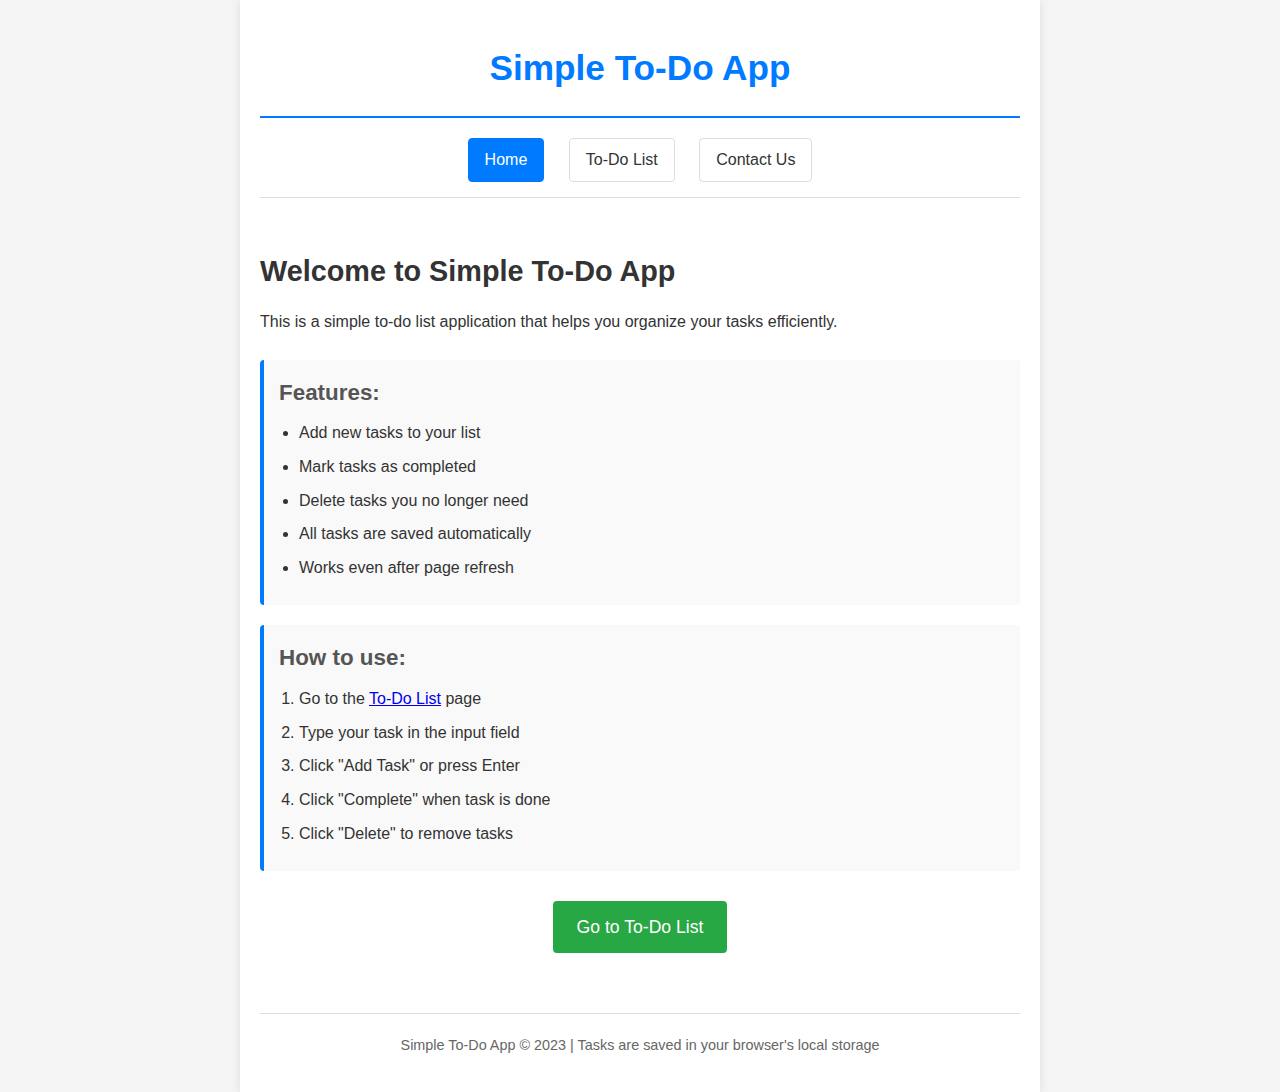
<file: index.html>
<!DOCTYPE html>
<html lang="en">
<head>
    <meta charset="UTF-8">
    <meta name="viewport" content="width=device-width, initial-scale=1.0">
    <title> To-Do App - Home</title>
    <link rel="stylesheet" href="style.css">
</head>
<body>
    <div class="container">
        <header>
            <h1>Simple To-Do App</h1>
        </header>
        
       
            <nav>
    <a href="index.html" class="active">Home</a>
    <a href="todo.html">To-Do List</a>
    <a href="contact.html">Contact Us</a>

        </nav>
        
        <main>
            <h2>Welcome to Simple To-Do App</h2>
            <p>This is a simple to-do list application that helps you organize your tasks efficiently.</p>
            
            <div class="features">
                <div class="feature">
                    <h3>Features:</h3>
                    <ul>
                        <li>Add new tasks to your list</li>
                        <li>Mark tasks as completed</li>
                        <li>Delete tasks you no longer need</li>
                        <li>All tasks are saved automatically</li>
                        <li>Works even after page refresh</li>
                    </ul>
                </div>
                
                <div class="feature">
                    <h3>How to use:</h3>
                    <ol>
                        <li>Go to the <a href="todo.html">To-Do List</a> page</li>
                        <li>Type your task in the input field</li>
                        <li>Click "Add Task" or press Enter</li>
                        <li>Click "Complete" when task is done</li>
                        <li>Click "Delete" to remove tasks</li>
                    </ol>
                </div>
            </div>
            
            <div class="cta">
                <a href="todo.html" class="btn">Go to To-Do List</a>
            </div>
        </main>
        
        <footer>
            <p>Simple To-Do App &copy; 2023 | Tasks are saved in your browser's local storage</p>
        </footer>
    </div>
    
    <script src="script.js"></script>
</body>
</html>
</file>
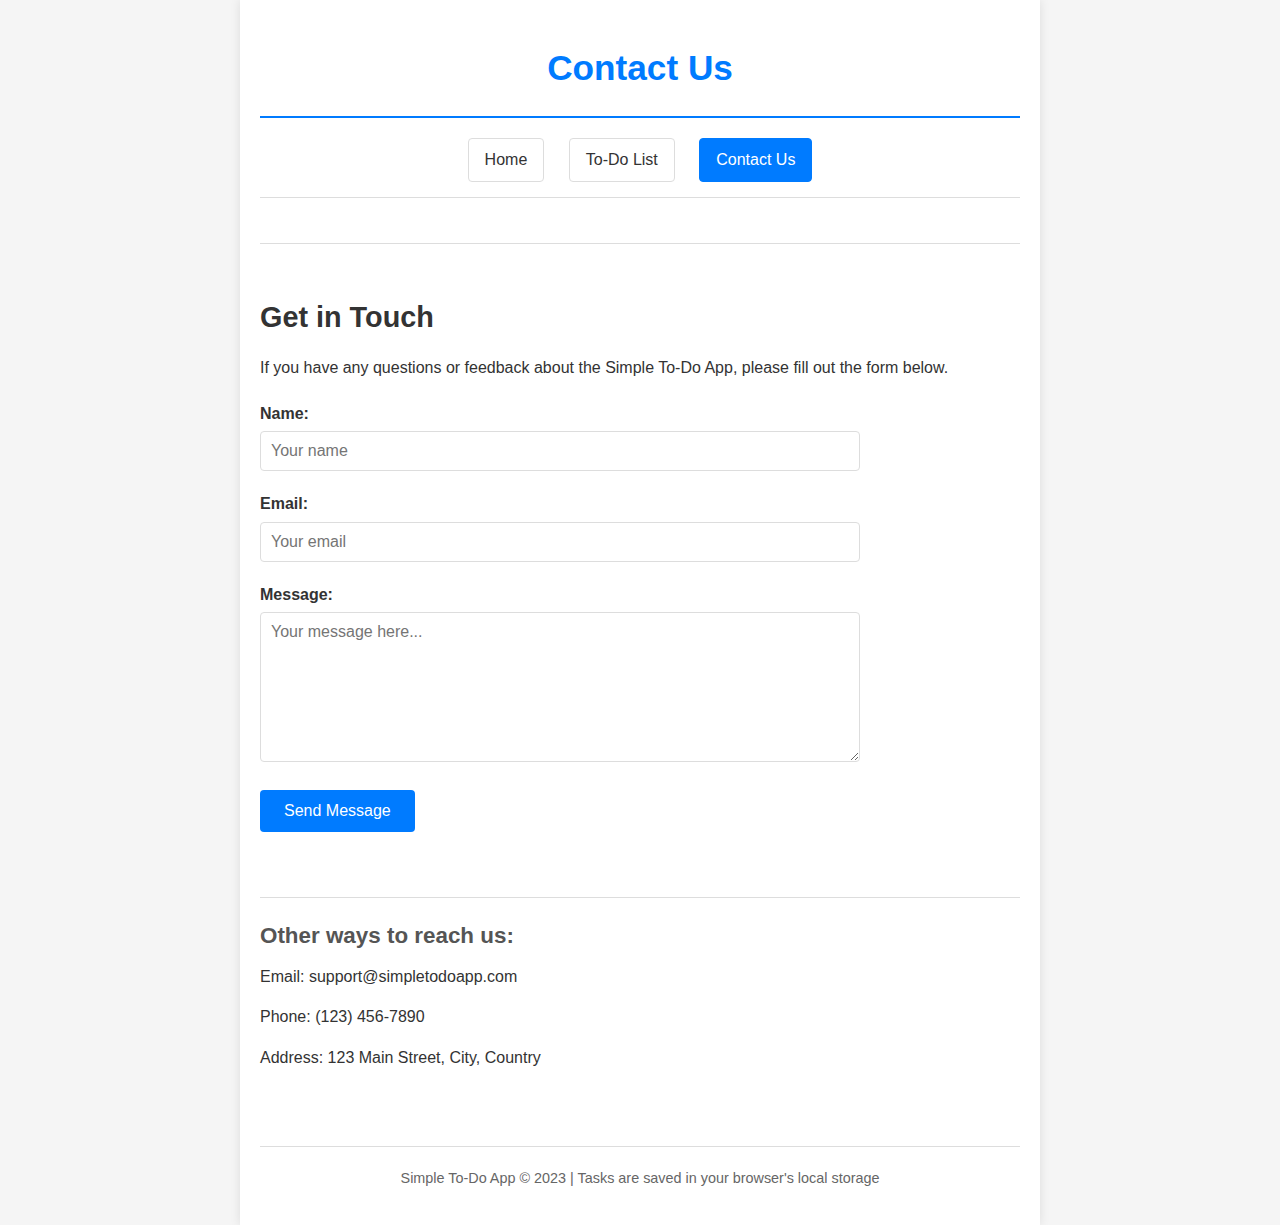
<file: contact.html>
<!DOCTYPE html>
<html lang="en">
<head>
    <meta charset="UTF-8">
    <meta name="viewport" content="width=device-width, initial-scale=1.0">
    <title>Simple To-Do App - Contact</title>
    <link rel="stylesheet" href="style.css">
</head>
<body>
    <div class="container">
        <header>
            <h1>Contact Us</h1>
        </header>
        
        <nav>
           <nav>
    <a href="index.html">Home</a>
    <a href="todo.html">To-Do List</a>
    <a href="contact.html" class="active">Contact Us</a>
</nav>
        </nav>
        
        <main>
            <h2>Get in Touch</h2>
            <p>If you have any questions or feedback about the Simple To-Do App, please fill out the form below.</p>
            
            <div class="contact-form">
                <div class="form-group">
                    <label for="name">Name:</label>
                    <input type="text" id="name" placeholder="Your name">
                </div>
                
                <div class="form-group">
                    <label for="email">Email:</label>
                    <input type="email" id="email" placeholder="Your email">
                </div>
                
                <div class="form-group">
                    <label for="message">Message:</label>
                    <textarea id="message" placeholder="Your message here..."></textarea>
                </div>
                
                <button id="submitContact" class="submit-btn">Send Message</button>
                <div id="contactMessage" class="message"></div>
            </div>
            
            <div class="contact-info">
                <h3>Other ways to reach us:</h3>
                <p>Email: support@simpletodoapp.com</p>
                <p>Phone: (123) 456-7890</p>
                <p>Address: 123 Main Street, City, Country</p>
            </div>
        </main>
        
        <footer>
            <p>Simple To-Do App &copy; 2023 | Tasks are saved in your browser's local storage</p>
        </footer>
    </div>
    
    <script src="script.js"></script>
</body>
</html>
</file>
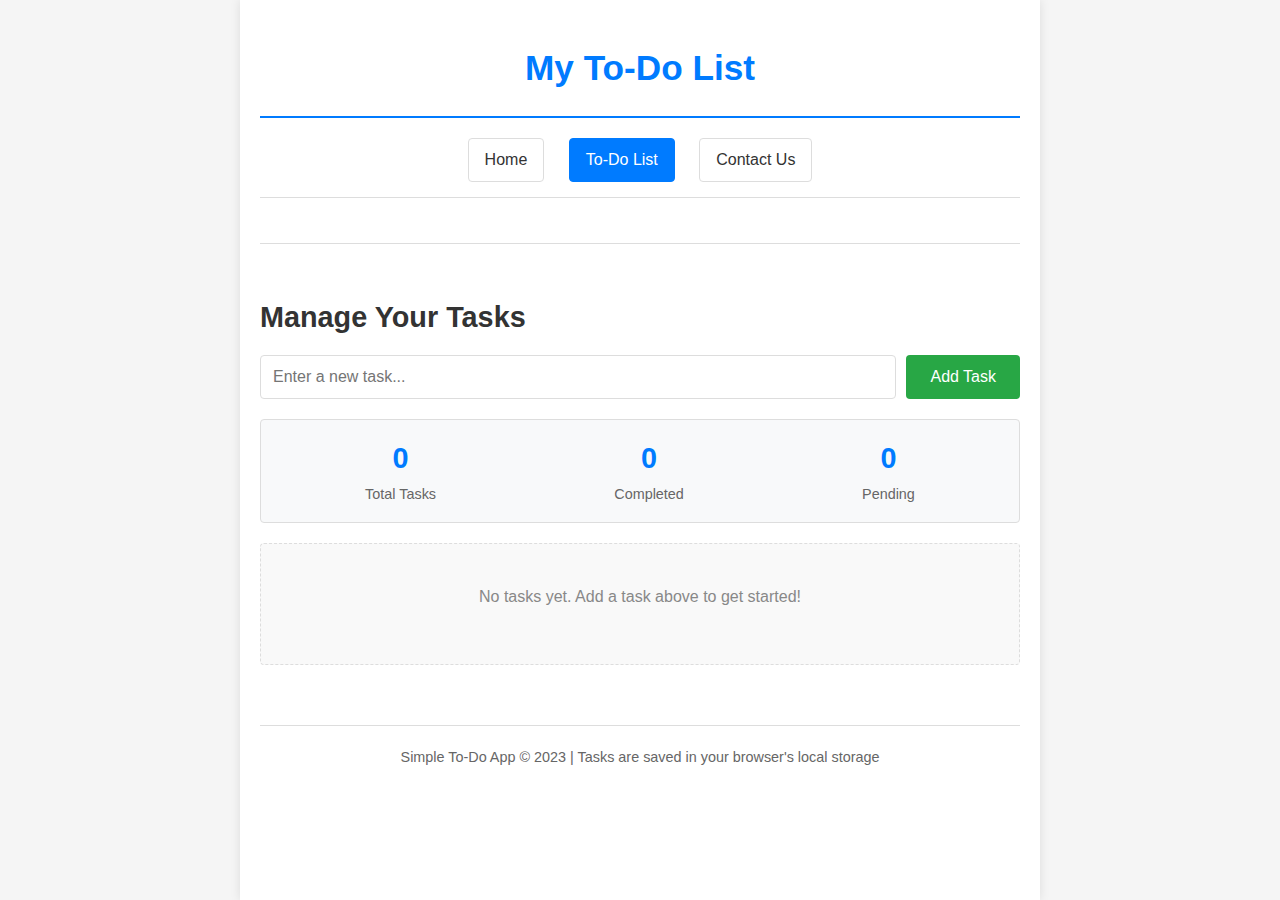
<file: to-do.html>
<!DOCTYPE html>
<html lang="en">
<head>
    <meta charset="UTF-8">
    <meta name="viewport" content="width=device-width, initial-scale=1.0">
    <title>Simple To-Do App - My Tasks</title>
    <link rel="stylesheet" href="style.css">
    <base href="https://dagim067.github.io/to-do/">
</head>
<body>
    <div class="container">
        <header>
            <h1>My To-Do List</h1>
        </header>
        
        <nav>
            <nav>
    <a href="index.html">Home</a>
    <a href="todo.html" class="active">To-Do List</a>
    <a href="contact.html">Contact Us</a>
</nav>
        </nav>
        
        <main>
            <h2>Manage Your Tasks</h2>
            
            <div class="todo-input">
                <input type="text" id="todoInput" placeholder="Enter a new task...">
                <button id="addBtn">Add Task</button>
            </div>
            
            <div class="stats">
                <div class="stat">
                    <span class="stat-number" id="totalTasks">0</span>
                    <span class="stat-label">Total Tasks</span>
                </div>
                <div class="stat">
                    <span class="stat-number" id="completedTasks">0</span>
                    <span class="stat-label">Completed</span>
                </div>
                <div class="stat">
                    <span class="stat-number" id="pendingTasks">0</span>
                    <span class="stat-label">Pending</span>
                </div>
            </div>
            
            <div id="todoContainer">
                <ul id="todoList">
                    <!-- Tasks will be added here by JavaScript -->
                </ul>
                <div id="emptyMessage" class="empty-message">
                    <p>No tasks yet. Add a task above to get started!</p>
                </div>
            </div>
        </main>
        
        <footer>
            <p>Simple To-Do App &copy; 2023 | Tasks are saved in your browser's local storage</p>
        </footer>
    </div>
    
    <script src="script.js"></script>
</body>
</html>
</file>
<file: style.css>
* {
    margin: 0;
    padding: 0;
    box-sizing: border-box;
    font-family: Arial, sans-serif;
}

body {
    background-color: #f5f5f5;
    color: #333;
    line-height: 1.6;
}

.container {
    max-width: 800px;
    margin: 0 auto;
    padding: 20px;
    background-color: white;
    min-height: 100vh;
    box-shadow: 0 0 10px rgba(0,0,0,0.1);
}

header {
    text-align: center;
    padding: 20px 0;
    border-bottom: 2px solid #007bff;
    margin-bottom: 20px;
}

h1 {
    color: #007bff;
    font-size: 2.2rem;
}

h2 {
    color: #333;
    margin-bottom: 15px;
    font-size: 1.8rem;
}

h3 {
    color: #555;
    margin-bottom: 10px;
    font-size: 1.4rem;
}

nav {
    text-align: center;
    margin-bottom: 30px;
    padding-bottom: 15px;
    border-bottom: 1px solid #ddd;
}

nav a {
    display: inline-block;
    margin: 0 10px;
    padding: 8px 16px;
    text-decoration: none;
    color: #333;
    border: 1px solid #ddd;
    border-radius: 4px;
    transition: all 0.3s;
}

nav a:hover {
    background-color: #f0f0f0;
}

nav a.active {
    background-color: #007bff;
    color: white;
    border-color: #007bff;
}

main {
    padding: 20px 0;
}

p {
    margin-bottom: 15px;
}


.features {
    margin: 25px 0;
}

.feature {
    background-color: #f9f9f9;
    padding: 15px;
    margin-bottom: 20px;
    border-left: 4px solid #007bff;
    border-radius: 4px;
}

.feature ul, .feature ol {
    margin-left: 20px;
    margin-bottom: 10px;
}

.feature li {
    margin-bottom: 8px;
}

.cta {
    text-align: center;
    margin-top: 30px;
}

.btn {
    display: inline-block;
    padding: 12px 24px;
    background-color: #28a745;
    color: white;
    text-decoration: none;
    border-radius: 4px;
    font-size: 1.1rem;
    transition: background-color 0.3s;
}

.btn:hover {
    background-color: #218838;
}


.todo-input {
    display: flex;
    margin-bottom: 20px;
}

#todoInput {
    flex: 1;
    padding: 12px;
    border: 1px solid #ddd;
    border-radius: 4px;
    font-size: 1rem;
}

#addBtn {
    padding: 12px 24px;
    margin-left: 10px;
    background-color: #28a745;
    color: white;
    border: none;
    border-radius: 4px;
    cursor: pointer;
    font-size: 1rem;
}

#addBtn:hover {
    background-color: #218838;
}

.stats {
    display: flex;
    justify-content: space-around;
    background-color: #f8f9fa;
    padding: 15px;
    margin-bottom: 20px;
    border-radius: 4px;
    border: 1px solid #ddd;
}

.stat {
    text-align: center;
}

.stat-number {
    display: block;
    font-size: 1.8rem;
    font-weight: bold;
    color: #007bff;
}

.stat-label {
    font-size: 0.9rem;
    color: #666;
}

#todoContainer {
    margin-top: 20px;
}

#todoList {
    list-style-type: none;
}

.todo-item {
    display: flex;
    justify-content: space-between;
    align-items: center;
    padding: 12px;
    margin-bottom: 10px;
    background-color: #f9f9f9;
    border: 1px solid #ddd;
    border-radius: 4px;
}

.todo-item.completed {
    background-color: #e9ecef;
}

.todo-text {
    flex-grow: 1;
    font-size: 1.1rem;
}

.todo-item.completed .todo-text {
    text-decoration: line-through;
    color: #888;
}

.todo-actions {
    display: flex;
    gap: 8px;
}

.complete-btn {
    padding: 6px 12px;
    background-color: #007bff;
    color: white;
    border: none;
    border-radius: 4px;
    cursor: pointer;
}

.complete-btn:hover {
    background-color: #0056b3;
}

.delete-btn {
    padding: 6px 12px;
    background-color: #dc3545;
    color: white;
    border: none;
    border-radius: 4px;
    cursor: pointer;
}

.delete-btn:hover {
    background-color: #c82333;
}

.empty-message {
    text-align: center;
    padding: 40px 20px;
    color: #888;
    background-color: #f9f9f9;
    border: 1px dashed #ddd;
    border-radius: 4px;
}


.contact-form {
    max-width: 600px;
    margin: 20px 0;
}

.form-group {
    margin-bottom: 20px;
}

label {
    display: block;
    margin-bottom: 5px;
    font-weight: bold;
}

input, textarea {
    width: 100%;
    padding: 10px;
    border: 1px solid #ddd;
    border-radius: 4px;
    font-size: 1rem;
}

textarea {
    height: 150px;
    resize: vertical;
}

.submit-btn {
    padding: 12px 24px;
    background-color: #007bff;
    color: white;
    border: none;
    border-radius: 4px;
    cursor: pointer;
    font-size: 1rem;
}

.submit-btn:hover {
    background-color: #0056b3;
}

.message {
    margin-top: 15px;
    padding: 10px;
    border-radius: 4px;
}

.message.success {
    background-color: #d4edda;
    color: #155724;
    border: 1px solid #c3e6cb;
}

.message.error {
    background-color: #f8d7da;
    color: #721c24;
    border: 1px solid #f5c6cb;
}

.contact-info {
    margin-top: 30px;
    padding-top: 20px;
    border-top: 1px solid #ddd;
}


footer {
    margin-top: 40px;
    padding-top: 20px;
    text-align: center;
    color: #666;
    border-top: 1px solid #ddd;
    font-size: 0.9rem;
}


@media (max-width: 600px) {
    .container {
        padding: 15px;
    }
    
    .todo-input {
        flex-direction: column;
    }
    
    #addBtn {
        margin-left: 0;
        margin-top: 10px;
    }
    
    .stats {
        flex-direction: column;
        gap: 15px;
    }
    
    nav a {
        display: block;
        margin: 5px 0;
    }
}
</file>
